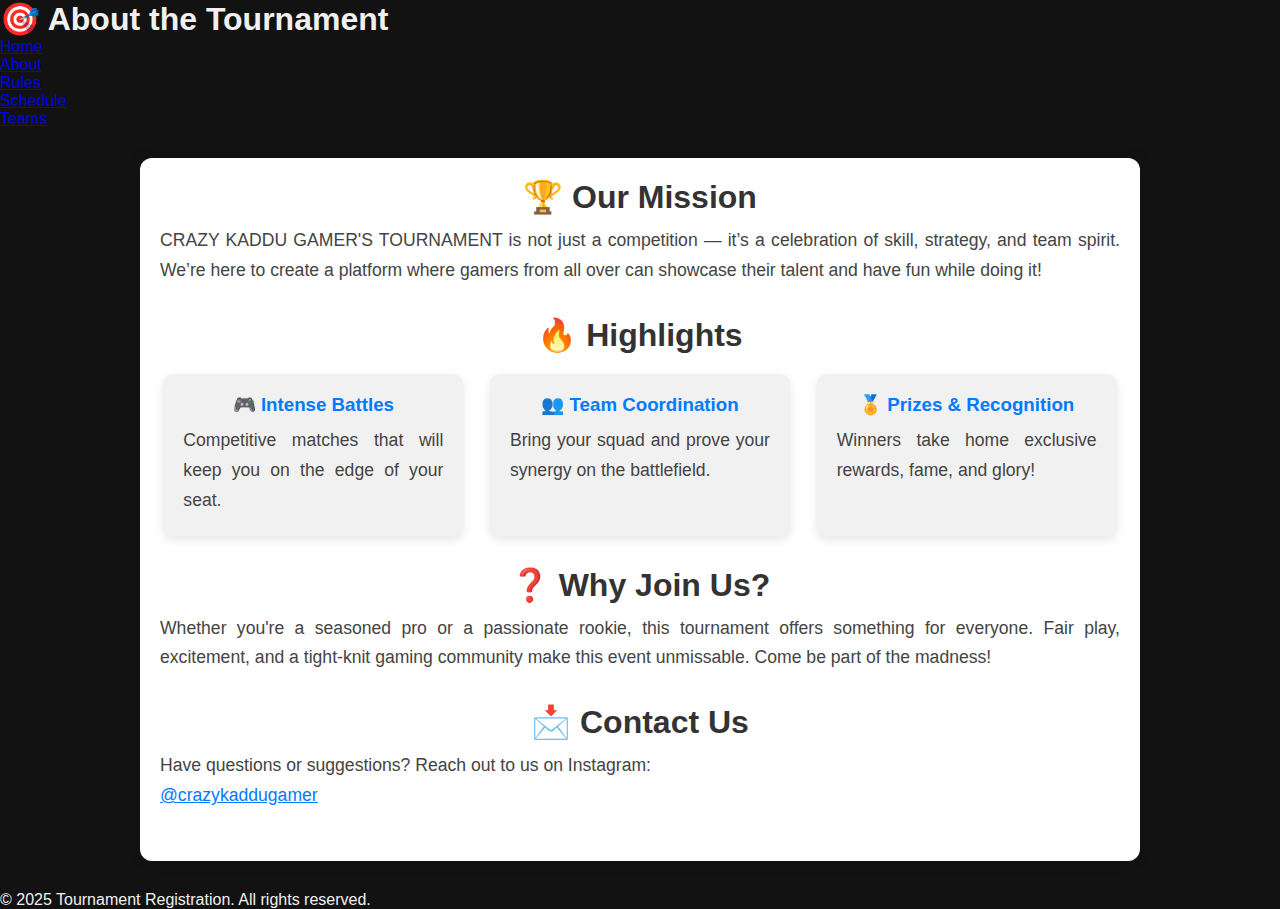
<file: about.html>
<!DOCTYPE html>
<html lang="en">
<head>
  <meta charset="UTF-8" />
  <meta name="viewport" content="width=device-width, initial-scale=1.0"/>
  <title>About - Tournament Registration</title>
  <link rel="stylesheet" href="styles.css">
  <style>
    .about-container {
      max-width: 1000px;
      margin: 30px auto;
      padding: 20px;
      background-color: #fff;
      border-radius: 12px;
      box-shadow: 0 0 15px rgba(0, 0, 0, 0.1);
      animation: fadeIn 1s ease;
    }

    .about-section {
      margin-bottom: 30px;
    }

    .about-section h2 {
      font-size: 2rem;
      color: #333;
      margin-bottom: 10px;
      text-align: center;
    }

    .about-section p {
      font-size: 1.1rem;
      color: #444;
      line-height: 1.7;
      text-align: justify;
    }

    .highlights {
      display: flex;
      flex-wrap: wrap;
      justify-content: space-around;
      gap: 20px;
      margin-top: 20px;
    }

    .highlight-box {
      background-color: #f1f1f1;
      padding: 20px;
      border-radius: 10px;
      width: 300px;
      text-align: center;
      box-shadow: 0 4px 10px rgba(0, 0, 0, 0.1);
      transition: transform 0.3s;
    }

    .highlight-box:hover {
      transform: scale(1.05);
    }

    .highlight-box h3 {
      margin-bottom: 10px;
      color: #007bff;
    }

    @media (max-width: 768px) {
      .highlight-box {
        width: 100%;
      }
    }
  </style>
</head>
<body>
  <header>
    <h1>🎯 About the Tournament</h1>
    <nav>
      <ul>
        <li><a href="index.html">Home</a></li>
        <li><a href="about.html">About</a></li>
        <li><a href="rules.html">Rules</a></li>
        <li><a href="schedule.html">Schedule</a></li>
        <li><a href="teams.html">Teams</a></li>
      </ul>
    </nav>
  </header>

  <main>
    <div class="about-container">
      <section class="about-section">
        <h2>🏆 Our Mission</h2>
        <p>
          CRAZY KADDU GAMER'S TOURNAMENT is not just a competition — it’s a celebration of skill, strategy, and team spirit. 
          We’re here to create a platform where gamers from all over can showcase their talent and have fun while doing it!
        </p>
      </section>

      <section class="about-section">
        <h2>🔥 Highlights</h2>
        <div class="highlights">
          <div class="highlight-box">
            <h3>🎮 Intense Battles</h3>
            <p>Competitive matches that will keep you on the edge of your seat.</p>
          </div>
          <div class="highlight-box">
            <h3>👥 Team Coordination</h3>
            <p>Bring your squad and prove your synergy on the battlefield.</p>
          </div>
          <div class="highlight-box">
            <h3>🏅 Prizes & Recognition</h3>
            <p>Winners take home exclusive rewards, fame, and glory!</p>
          </div>
        </div>
      </section>

      <section class="about-section">
        <h2>❓ Why Join Us?</h2>
        <p>
          Whether you're a seasoned pro or a passionate rookie, this tournament offers something for everyone. Fair play, excitement, 
          and a tight-knit gaming community make this event unmissable. Come be part of the madness!
        </p>
      </section>

      <section class="about-section">
        <h2>📩 Contact Us</h2>
        <p>
          Have questions or suggestions? Reach out to us on Instagram:<br>
          <a href="https://www.instagram.com/crazykaddugamer?igsh=dzJqZG96bWRkc3R2" 
             target="_blank" 
             style="color:#007bff; text-decoration: underline;">
             @crazykaddugamer
          </a>
        </p>
      </section>
    </div>
  </main>

  <footer>
    <p>&copy; 2025 Tournament Registration. All rights reserved.</p>
  </footer>
</body>
</html>
</file>
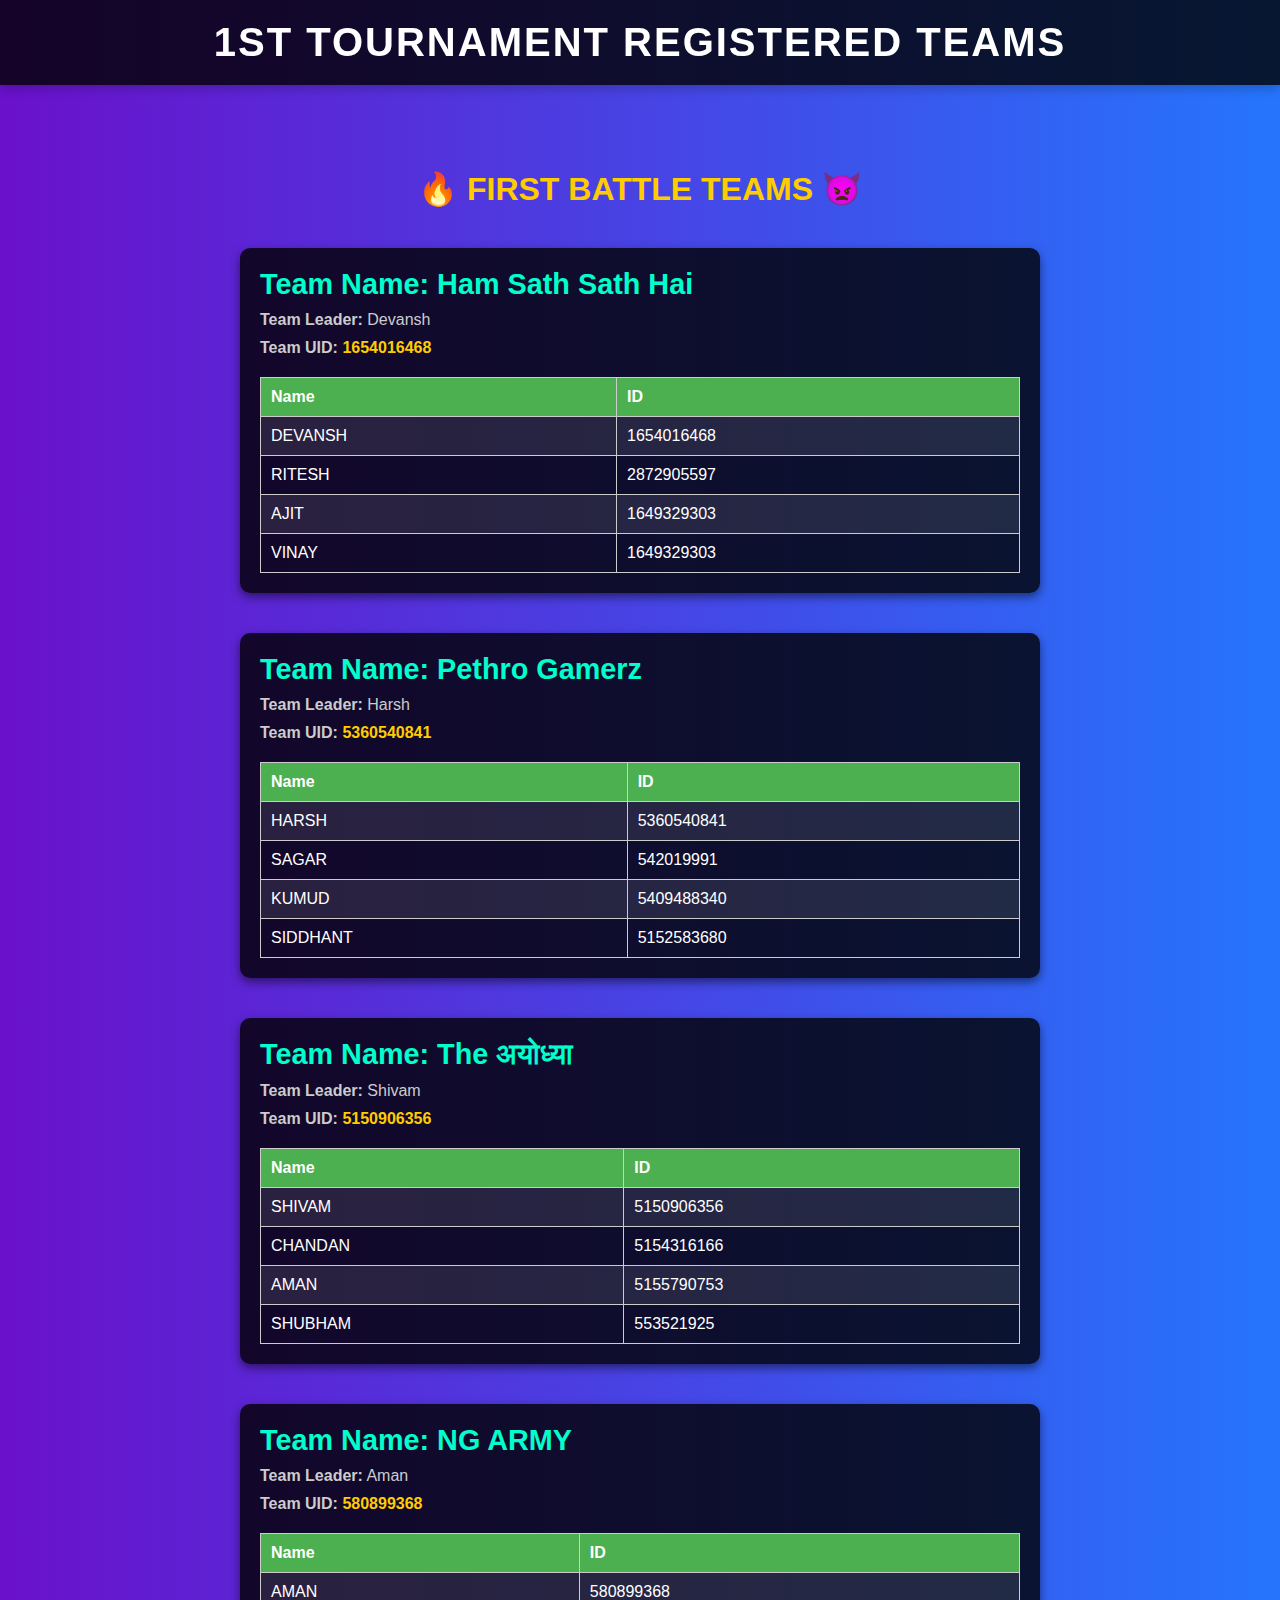
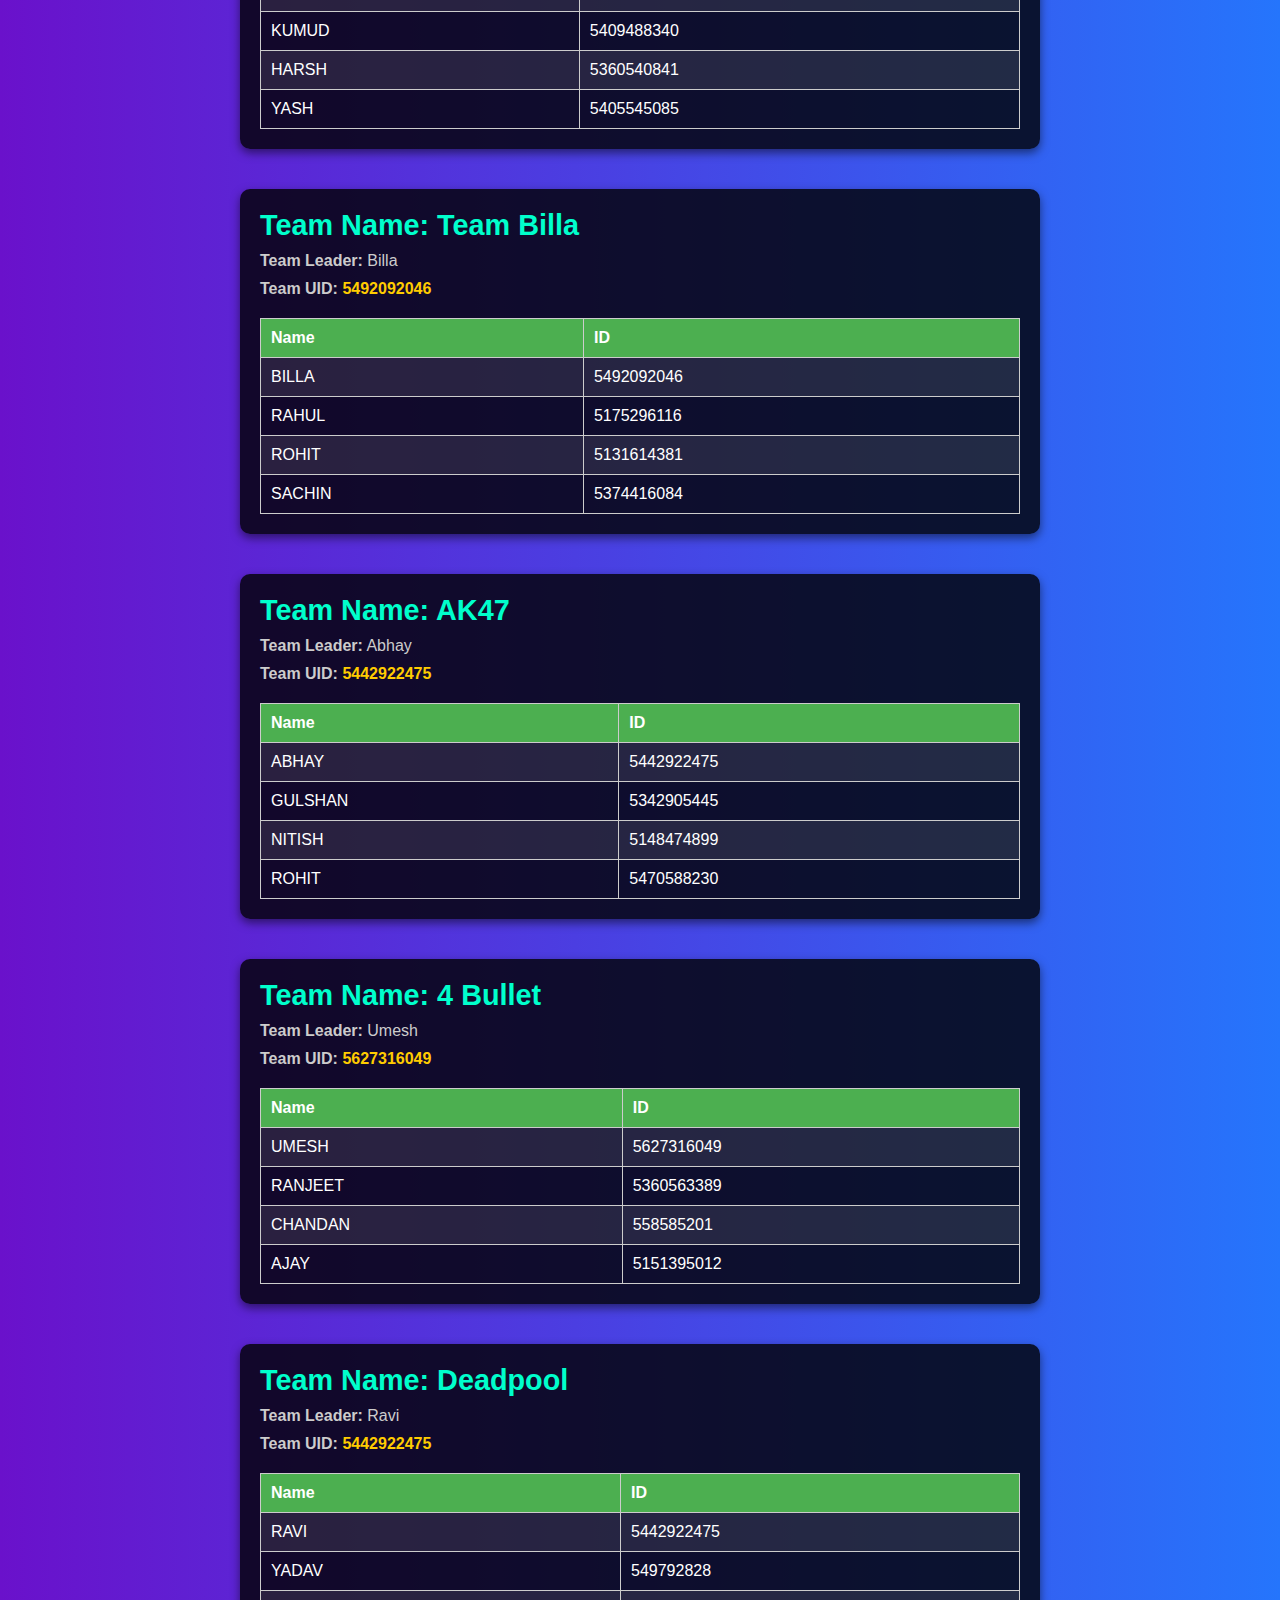
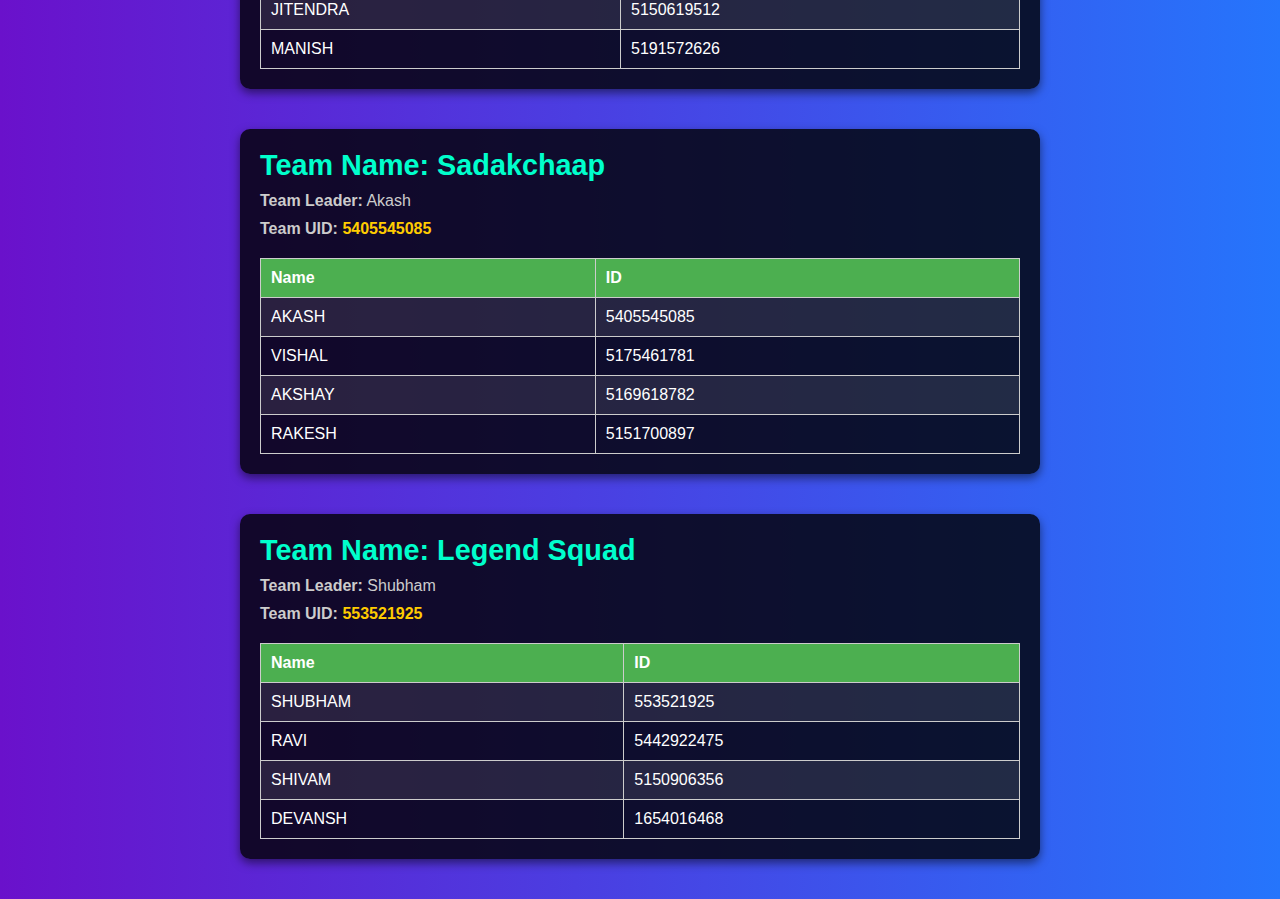
<file: firstour.html>
<!DOCTYPE html>
<html lang="en">
<head>
  <meta charset="UTF-8" />
  <meta name="viewport" content="width=device-width, initial-scale=1.0"/>
  <title>1st Tournament Registered Teams</title>
  <style>
    * {
      margin: 0;
      padding: 0;
      box-sizing: border-box;
    }

    body {
      font-family: 'Arial', sans-serif;
      background: linear-gradient(to right, #6a11cb, #2575fc);
      color: #fff;
      min-height: 100vh;
      padding-top: 130px;
    }

    header {
      background-color: rgba(0, 0, 0, 0.8);
      color: white;
      padding: 20px 0;
      width: 100%;
      position: fixed;
      top: 0;
      text-align: center;
      z-index: 100;
      box-shadow: 0 4px 10px rgba(0, 0, 0, 0.2);
    }

    h1 {
      font-size: 2.5rem;
      font-weight: bold;
      text-transform: uppercase;
      letter-spacing: 2px;
    }

    h2 {
      margin: 40px 0 20px;
      font-size: 2rem;
      color: #ffcc00;
      text-align: center;
    }

    .team-section {
      background-color: rgba(0, 0, 0, 0.8);
      width: 90%;
      max-width: 800px;
      margin: 40px auto;
      padding: 20px;
      border-radius: 10px;
      box-shadow: 0 4px 10px rgba(0, 0, 0, 0.5);
    }

    .team-section h3 {
      font-size: 1.8rem;
      color: #00ffcc;
      margin-bottom: 10px;
    }

    .team-section p {
      font-size: 1rem;
      color: #ccc;
      margin-bottom: 10px;
    }

    table {
      width: 100%;
      border-collapse: collapse;
      margin-top: 20px;
    }

    th, td {
      border: 1px solid #ccc;
      padding: 10px;
      text-align: left;
      color: #fff;
    }

    th {
      background-color: #4CAF50;
      color: white;
    }

    tr:nth-child(even) {
      background-color: rgba(255, 255, 255, 0.1);
    }

    .team-uid {
      color: #ffcc00;
      font-weight: bold;
    }
  </style>
</head>
<body>
  <header>
    <h1>1st Tournament Registered Teams</h1>
  </header>

  <h2>🔥 FIRST BATTLE TEAMS 👿</h2>

  <!-- Team 1 -->
  <div class="team-section">
    <h3>Team Name: Ham Sath Sath Hai</h3>
    <p><b>Team Leader:</b> Devansh</p>
    <p><b>Team UID:</b> <span class="team-uid">1654016468</span></p>
    <table>
      <tr><th>Name</th><th>ID</th></tr>
      <tr><td>DEVANSH</td><td>1654016468</td></tr>
      <tr><td>RITESH</td><td>2872905597</td></tr>
      <tr><td>AJIT</td><td>1649329303</td></tr>
      <tr><td>VINAY</td><td>1649329303</td></tr>
    </table>
  </div>

  <!-- Team 2 -->
  <div class="team-section">
    <h3>Team Name: Pethro Gamerz</h3>
    <p><b>Team Leader:</b> Harsh</p>
    <p><b>Team UID:</b> <span class="team-uid">5360540841</span></p>
    <table>
      <tr><th>Name</th><th>ID</th></tr>
      <tr><td>HARSH</td><td>5360540841</td></tr>
      <tr><td>SAGAR</td><td>542019991</td></tr>
      <tr><td>KUMUD</td><td>5409488340</td></tr>
      <tr><td>SIDDHANT</td><td>5152583680</td></tr>
    </table>
  </div>

  <!-- Team 3 -->
  <div class="team-section">
    <h3>Team Name: The अयोध्या</h3>
    <p><b>Team Leader:</b> Shivam</p>
    <p><b>Team UID:</b> <span class="team-uid">5150906356</span></p>
    <table>
      <tr><th>Name</th><th>ID</th></tr>
      <tr><td>SHIVAM</td><td>5150906356</td></tr>
      <tr><td>CHANDAN</td><td>5154316166</td></tr>
      <tr><td>AMAN</td><td>5155790753</td></tr>
      <tr><td>SHUBHAM</td><td>553521925</td></tr>
    </table>
  </div>

  <!-- Team 4 -->
  <div class="team-section">
    <h3>Team Name: NG ARMY</h3>
    <p><b>Team Leader:</b> Aman</p>
    <p><b>Team UID:</b> <span class="team-uid">580899368</span></p>
    <table>
      <tr><th>Name</th><th>ID</th></tr>
      <tr><td>AMAN</td><td>580899368</td></tr>
      <tr><td>KUMUD</td><td>5409488340</td></tr>
      <tr><td>HARSH</td><td>5360540841</td></tr>
      <tr><td>YASH</td><td>5405545085</td></tr>
    </table>
  </div>

  <!-- Team 5 -->
  <div class="team-section">
    <h3>Team Name: Team Billa</h3>
    <p><b>Team Leader:</b> Billa</p>
    <p><b>Team UID:</b> <span class="team-uid">5492092046</span></p>
    <table>
      <tr><th>Name</th><th>ID</th></tr>
      <tr><td>BILLA</td><td>5492092046</td></tr>
      <tr><td>RAHUL</td><td>5175296116</td></tr>
      <tr><td>ROHIT</td><td>5131614381</td></tr>
      <tr><td>SACHIN</td><td>5374416084</td></tr>
    </table>
  </div>

  <!-- Team 6 -->
  <div class="team-section">
    <h3>Team Name: AK47</h3>
    <p><b>Team Leader:</b> Abhay</p>
    <p><b>Team UID:</b> <span class="team-uid">5442922475</span></p>
    <table>
      <tr><th>Name</th><th>ID</th></tr>
      <tr><td>ABHAY</td><td>5442922475</td></tr>
      <tr><td>GULSHAN</td><td>5342905445</td></tr>
      <tr><td>NITISH</td><td>5148474899</td></tr>
      <tr><td>ROHIT</td><td>5470588230</td></tr>
    </table>
  </div>

  <!-- Team 7 -->
  <div class="team-section">
    <h3>Team Name: 4 Bullet</h3>
    <p><b>Team Leader:</b> Umesh</p>
    <p><b>Team UID:</b> <span class="team-uid">5627316049</span></p>
    <table>
      <tr><th>Name</th><th>ID</th></tr>
      <tr><td>UMESH</td><td>5627316049</td></tr>
      <tr><td>RANJEET</td><td>5360563389</td></tr>
      <tr><td>CHANDAN</td><td>558585201</td></tr>
      <tr><td>AJAY</td><td>5151395012</td></tr>
    </table>
  </div>

  <!-- Team 8 -->
  <div class="team-section">
    <h3>Team Name: Deadpool</h3>
    <p><b>Team Leader:</b> Ravi</p>
    <p><b>Team UID:</b> <span class="team-uid">5442922475</span></p>
    <table>
      <tr><th>Name</th><th>ID</th></tr>
      <tr><td>RAVI</td><td>5442922475</td></tr>
      <tr><td>YADAV</td><td>549792828</td></tr>
      <tr><td>JITENDRA</td><td>5150619512</td></tr>
      <tr><td>MANISH</td><td>5191572626</td></tr>
    </table>
  </div>

  <!-- Team 9 -->
  <div class="team-section">
    <h3>Team Name: Sadakchaap</h3>
    <p><b>Team Leader:</b> Akash</p>
    <p><b>Team UID:</b> <span class="team-uid">5405545085</span></p>
    <table>
      <tr><th>Name</th><th>ID</th></tr>
      <tr><td>AKASH</td><td>5405545085</td></tr>
      <tr><td>VISHAL</td><td>5175461781</td></tr>
      <tr><td>AKSHAY</td><td>5169618782</td></tr>
      <tr><td>RAKESH</td><td>5151700897</td></tr>
    </table>
  </div>

  <!-- Team 10 -->
  <div class="team-section">
    <h3>Team Name: Legend Squad</h3>
    <p><b>Team Leader:</b> Shubham</p>
    <p><b>Team UID:</b> <span class="team-uid">553521925</span></p>
    <table>
      <tr><th>Name</th><th>ID</th></tr>
      <tr><td>SHUBHAM</td><td>553521925</td></tr>
      <tr><td>RAVI</td><td>5442922475</td></tr>
      <tr><td>SHIVAM</td><td>5150906356</td></tr>
      <tr><td>DEVANSH</td><td>1654016468</td></tr>
    </table>
  </div>

</body>
</html>
</file>
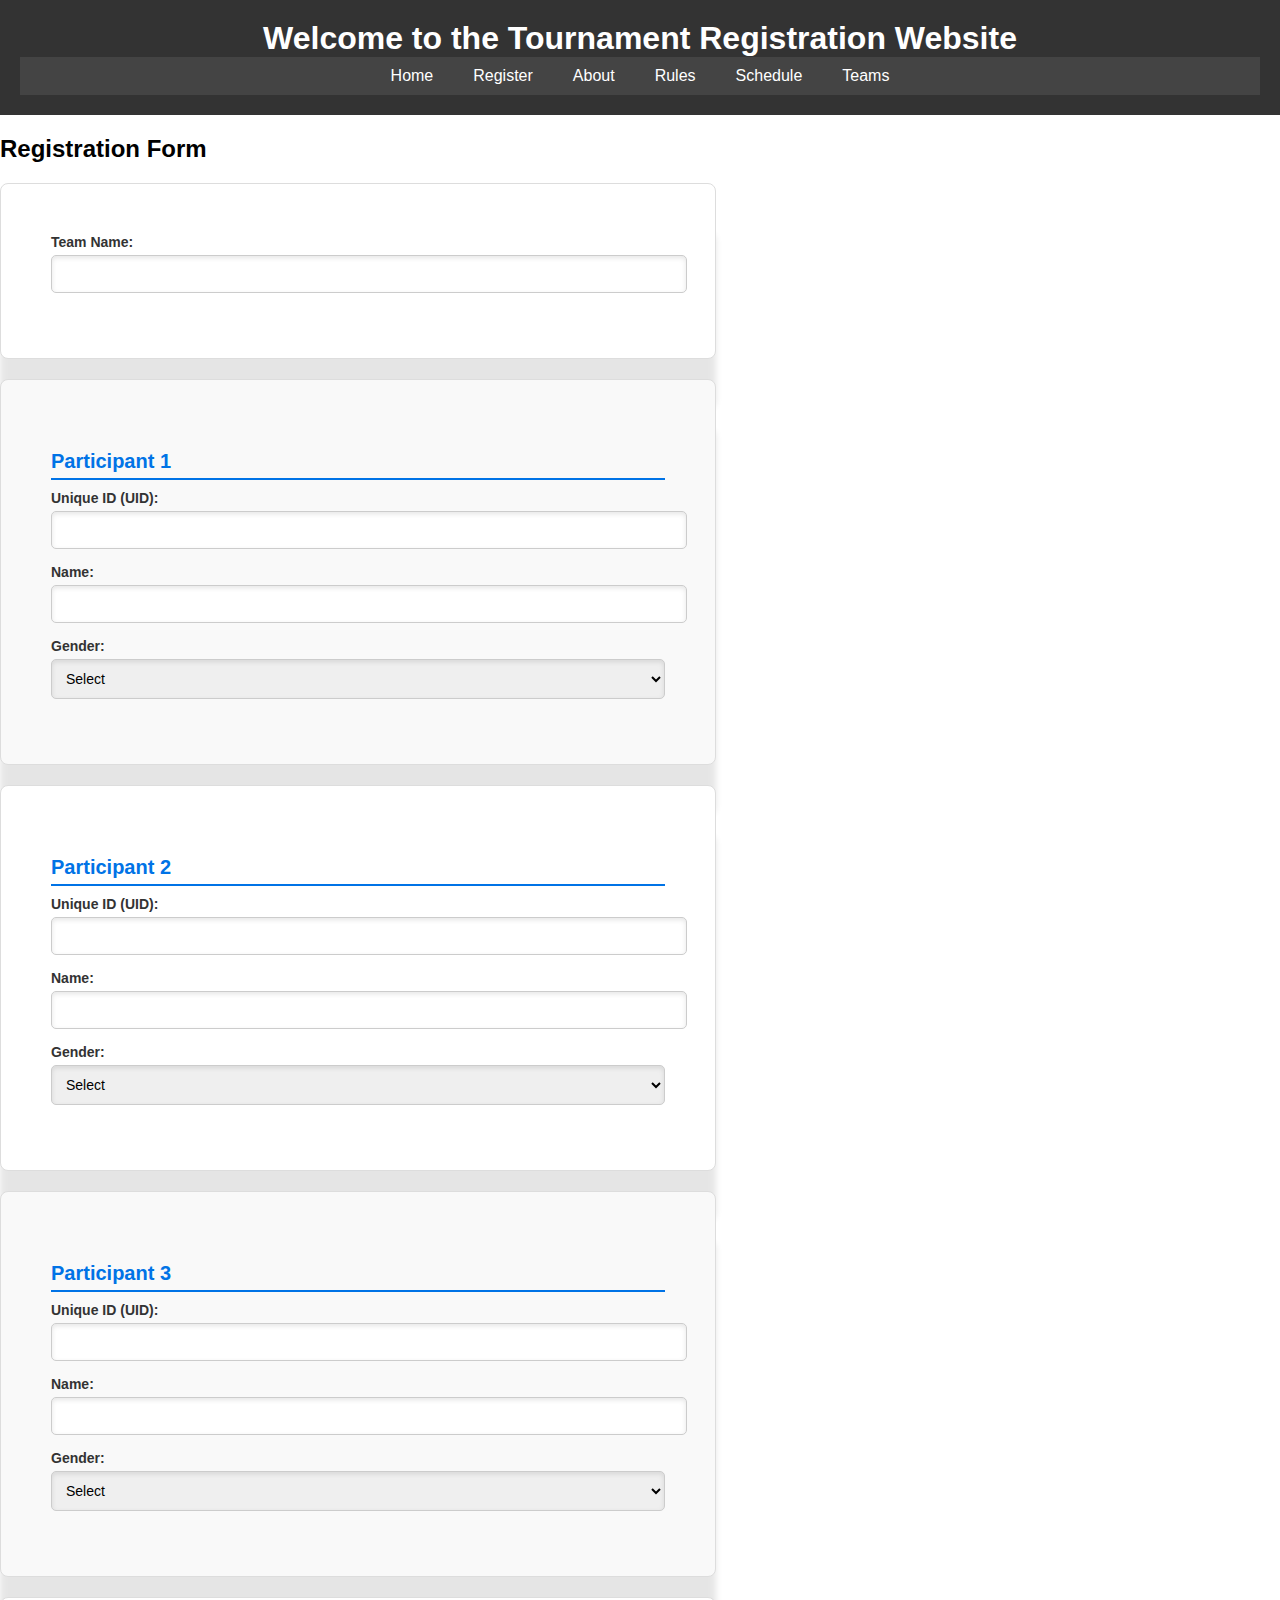
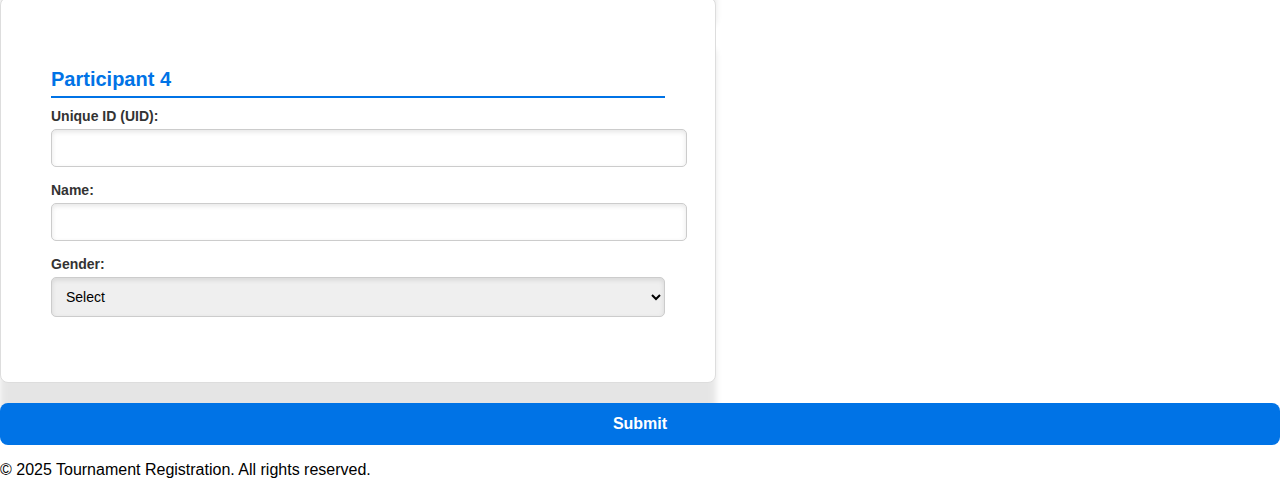
<file: register.html>
<!DOCTYPE html>
<html lang="en">
<head>
    <meta charset="UTF-8">
    <meta name="viewport" content="width=device-width, initial-scale=1.0">
    <title>Register - Tournament Registration</title>
    <link rel="stylesheet" href="register.css">
</head>
<body class="body">
    <header class="header">
        <h1 class="header-title">Welcome to the Tournament Registration Website</h1>
        <nav class="nav">
            <ul class="nav-list">
                <li class="nav-item"><a href="index.html" class="nav-link">Home</a></li>
                <li class="nav-item"><a href="register.html" class="nav-link">Register</a></li>
                <li class="nav-item"><a href="about.html" class="nav-link">About</a></li>
                <li class="nav-item"><a href="rules.html" class="nav-link">Rules</a></li>
                <li class="nav-item"><a href="schedule.html" class="nav-link">Schedule</a></li>
                <li class="nav-item"><a href="teams.html" class="nav-link">Teams</a></li>
            </ul>
        </nav>
    </header>

    <main>
      <section>
    <h2>Registration Form</h2>
    <form action="/submit_registration" method="post">
        <div class="participant">
        <label for="team" >Team Name:</label>
        <input type="text" id="team" name="team" required>
         </div>

        <div class="participant">
            <h3>Participant 1</h3>
            <label for="uid1">Unique ID (UID):</label>
            <input type="text" id="uid1" name="uid1" required>
            <label for="name1">Name:</label>
            <input type="text" id="name1" name="name1" required>
            <label for="gender1">Gender:</label>
            <select id="gender1" name="gender1" required>
                <option value="">Select</option>
                <option value="male">Male</option>
                <option value="female">Female</option>
                <option value="other">Other</option>
            </select>
        </div>

        <div class="participant">
            <h3>Participant 2</h3>
            <label for="uid2">Unique ID (UID):</label>
            <input type="text" id="uid2" name="uid2" required>
            <label for="name2">Name:</label>
            <input type="text" id="name2" name="name2" required>
            <label for="gender2">Gender:</label>
            <select id="gender2" name="gender2" required>
                <option value="">Select</option>
                <option value="male">Male</option>
                <option value="female">Female</option>
                <option value="other">Other</option>
            </select>
        </div>

        <div class="participant">
            <h3>Participant 3</h3>
            <label for="uid3">Unique ID (UID):</label>
            <input type="text" id="uid3" name="uid3" required>
            <label for="name3">Name:</label>
            <input type="text" id="name3" name="name3" required>
            <label for="gender3">Gender:</label>
            <select id="gender3" name="gender3" required>
                <option value="">Select</option>
                <option value="male">Male</option>
                <option value="female">Female</option>
                <option value="other">Other</option>
            </select>
        </div>

        <div class="participant">
            <h3>Participant 4</h3>
            <label for="uid4">Unique ID (UID):</label>
            <input type="text" id="uid4" name="uid4" required>
            <label for="name4">Name:</label>
            <input type="text" id="name4" name="name4" required>
            <label for="gender4">Gender:</label>
            <select id="gender4" name="gender4" required>
                <option value="">Select</option>
                <option value="male">Male</option>
                <option value="female">Female</option>
                <option value="other">Other</option>
            </select>
        </div>

        <button type="submit">Submit</button>
    </form>
</section>
    </main>
    <footer>
        <p>&copy; 2025 Tournament Registration. All rights reserved.</p>
    </footer>
</body>
</html>
</file>
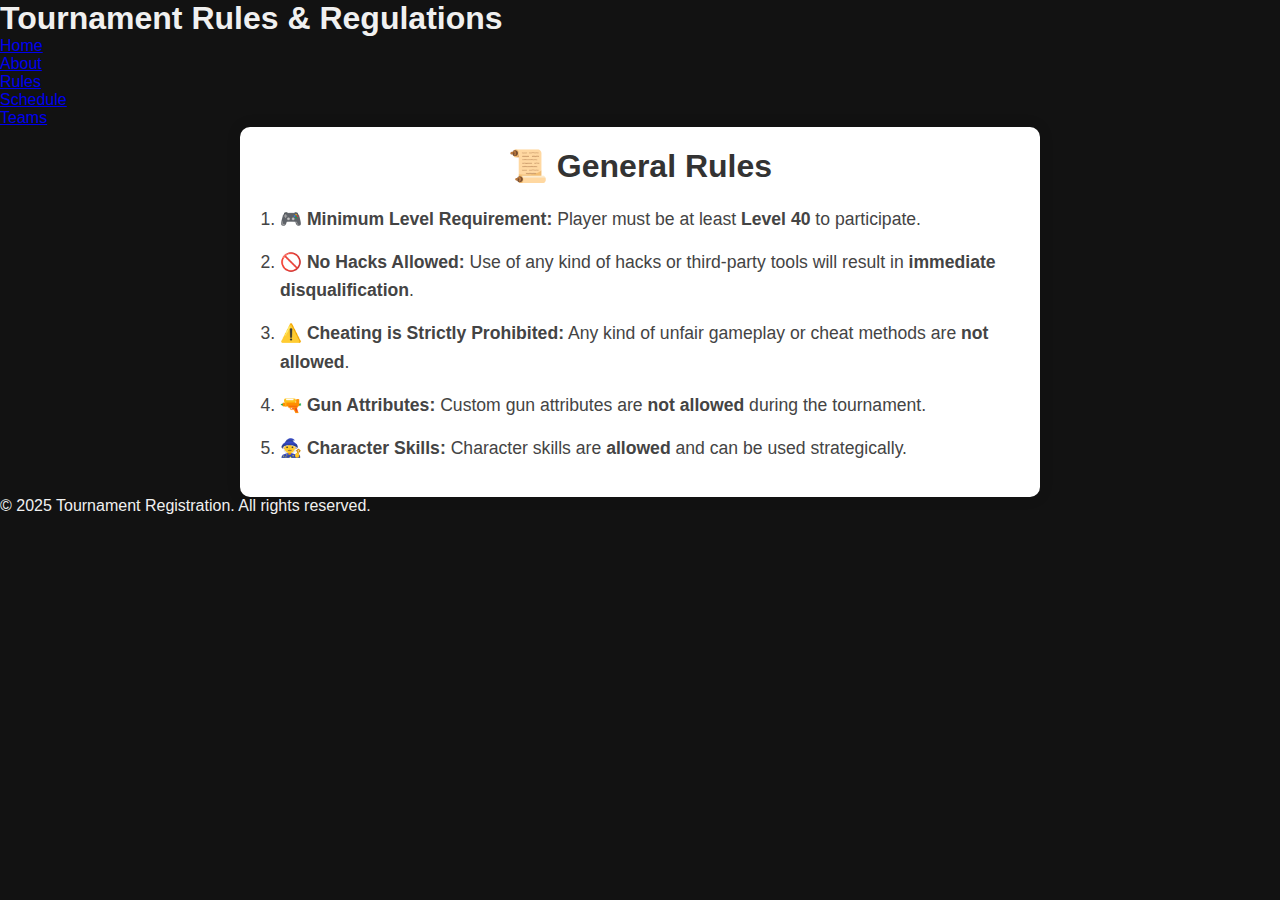
<file: rules.html>
<!DOCTYPE html>
<html lang="en">
<head>
  <meta charset="UTF-8" />
  <meta name="viewport" content="width=device-width, initial-scale=1.0"/>
  <title>Rules - Tournament Registration</title>
  <link rel="stylesheet" href="styles.css">
  <style>
    .rules-section {
      padding: 20px;
      text-align: left;
      max-width: 800px;
      margin: 0 auto;
      background-color: #fff;
      border-radius: 10px;
      box-shadow: 0 0 15px rgba(0,0,0,0.1);
      animation: fadeIn 1s ease;
    }

    .rules-section h2 {
      text-align: center;
      font-size: 2rem;
      color: #333;
      margin-bottom: 20px;
    }

    .rules-section ol {
      padding-left: 20px;
      font-size: 1.1rem;
      color: #444;
    }

    .rules-section li {
      margin-bottom: 15px;
      line-height: 1.6;
      transition: transform 0.3s;
    }

    .rules-section li:hover {
      transform: translateX(5px);
      color: #007bff;
    }
  </style>
</head>
<body>
  <header>
    <h1>Tournament Rules & Regulations</h1>
    <nav>
      <ul>
        <li><a href="index.html">Home</a></li>
        <li><a href="about.html">About</a></li>
        <li><a href="rules.html">Rules</a></li>
        <li><a href="schedule.html">Schedule</a></li>
        <li><a href="teams.html">Teams</a></li>
      </ul>
    </nav>
  </header>

  <main>
    <section class="rules-section">
      <h2>📜 General Rules</h2>
      <ol>
        <li>🎮 <strong>Minimum Level Requirement:</strong> Player must be at least <strong>Level 40</strong> to participate.</li>
        <li>🚫 <strong>No Hacks Allowed:</strong> Use of any kind of hacks or third-party tools will result in <strong>immediate disqualification</strong>.</li>
        <li>⚠️ <strong>Cheating is Strictly Prohibited:</strong> Any kind of unfair gameplay or cheat methods are <strong>not allowed</strong>.</li>
        <li>🔫 <strong>Gun Attributes:</strong> Custom gun attributes are <strong>not allowed</strong> during the tournament.</li>
        <li>🧙 <strong>Character Skills:</strong> Character skills are <strong>allowed</strong> and can be used strategically.</li>
      </ol>
    </section>
  </main>

  <footer>
    <p>&copy; 2025 Tournament Registration. All rights reserved.</p>
  </footer>
</body>
</html>
</file>
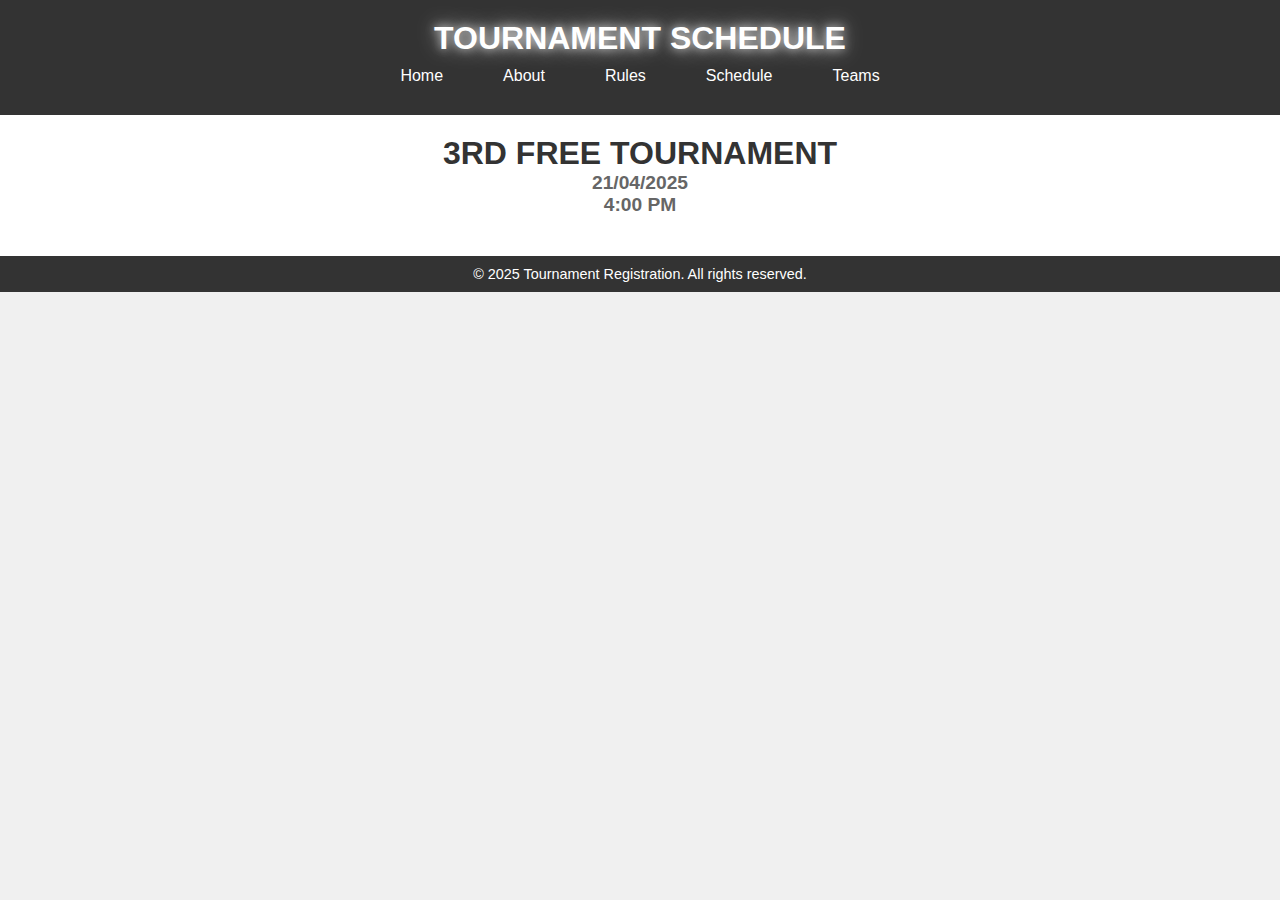
<file: schedule.html>
<!DOCTYPE html>
<html lang="en">
<head>
    <meta charset="UTF-8">
    <meta name="viewport" content="width=device-width, initial-scale=1.0">
    <title>Schedule - Tournament Registration</title>
    <link rel="stylesheet" href="styles.css">
    <style>
        /* General reset */
        * {
            margin: 0;
            padding: 0;
            box-sizing: border-box;
        }

        body {
            font-family: Arial, sans-serif;
            background-color: #f0f0f0;
            color: #333;
            overflow-x: hidden;
        }

        header {
            background-color: #333;
            color: #fff;
            padding: 20px;
            text-align: center;
            animation: slideDown 1s ease-out;
        }

        header h1 {
            margin: 0;
            font-size: 2rem;
            text-shadow: 0 0 10px rgba(255, 255, 255, 0.7), 0 0 20px rgba(255, 255, 255, 0.7);
        }

        nav ul {
            list-style-type: none;
            padding: 0;
            margin: 0;
            display: flex;
            justify-content: center;
            gap: 20px;
        }

        nav ul li {
            margin: 0;
        }

        nav ul li a {
            text-decoration: none;
            color: white;
            padding: 10px 20px;
            display: block;
            transition: background-color 0.3s, color 0.3s, transform 0.2s;
        }

        nav ul li a:hover {
            background-color: #ff6347;
            color: #fff;
            transform: scale(1.05);
        }

        main {
            padding: 20px;
            text-align: center;
            background-color: #fff;
            animation: fadeIn 1s ease;
        }

        main h2 {
            font-size: 2rem;
            color: #333;
            text-shadow: 0 0 10px rgba(255, 255, 255, 0.7), 0 0 20px rgba(255, 255, 255, 0.7);
        }

        main p {
            font-size: 1.2rem;
            color: #666;
        }

        .countdown {
            font-size: 2rem;
            font-weight: bold;
            color: orange;
            margin-top: 20px;
            animation: fadeIn 1.5s ease;
        }

        footer {
            text-align: center;
            padding: 10px;
            background-color: #333;
            color: #fff;
            animation: fadeIn 1s ease;
        }

        footer p {
            font-size: 0.9rem;
        }

        /* Animations */
        @keyframes fadeIn {
            0% {
                opacity: 0;
            }
            100% {
                opacity: 1;
            }
        }

        @keyframes slideDown {
            from {
                transform: translateY(-50px);
                opacity: 0;
            }
            to {
                transform: translateY(0);
                opacity: 1;
            }
        }
    </style>
</head>
<body>
    <header>
        <h1>TOURNAMENT SCHEDULE</h1>
        <nav>
            <ul>
                <li><a href="index.html">Home</a></li>
                <li><a href="about.html">About</a></li>
                <li><a href="rules.html">Rules</a></li>
                <li><a href="schedule.html">Schedule</a></li>
                <li><a href="teams.html">Teams</a></li>
            </ul>
        </nav>
    </header>

    <main>
        <section>
            <h2>3RD FREE TOURNAMENT</h2>
            <p><b>21/04/2025</b></p>
            <p><b>4:00 PM</b></p>
            <div class="countdown" id="countdown"></div>
        </section>
    </main>

    <footer>
        <p>&copy; 2025 Tournament Registration. All rights reserved.</p>
    </footer>

    <script>
        // Countdown Timer Script
        function updateCountdown() {
            const eventDate = new Date('April 21, 2025 16:00:00').getTime();
            const now = new Date().getTime();
            const distance = eventDate - now;

            const days = Math.floor(distance / (1000 * 60 * 60 * 24));
            const hours = Math.floor((distance % (1000 * 60 * 60 * 24)) / (1000 * 60 * 60));
            const minutes = Math.floor((distance % (1000 * 60 * 60)) / (1000 * 60));
            const seconds = Math.floor((distance % (1000 * 60)) / 1000);

            document.getElementById("countdown").innerHTML =
                days + "d " + hours + "h " + minutes + "m " + seconds + "s ";

            if (distance < 0) {
                document.getElementById("countdown").innerHTML = "Event Started!";
            }
        }

        setInterval(updateCountdown, 1000);  // Update countdown every second
    </script>
</body>
</html>
</file>
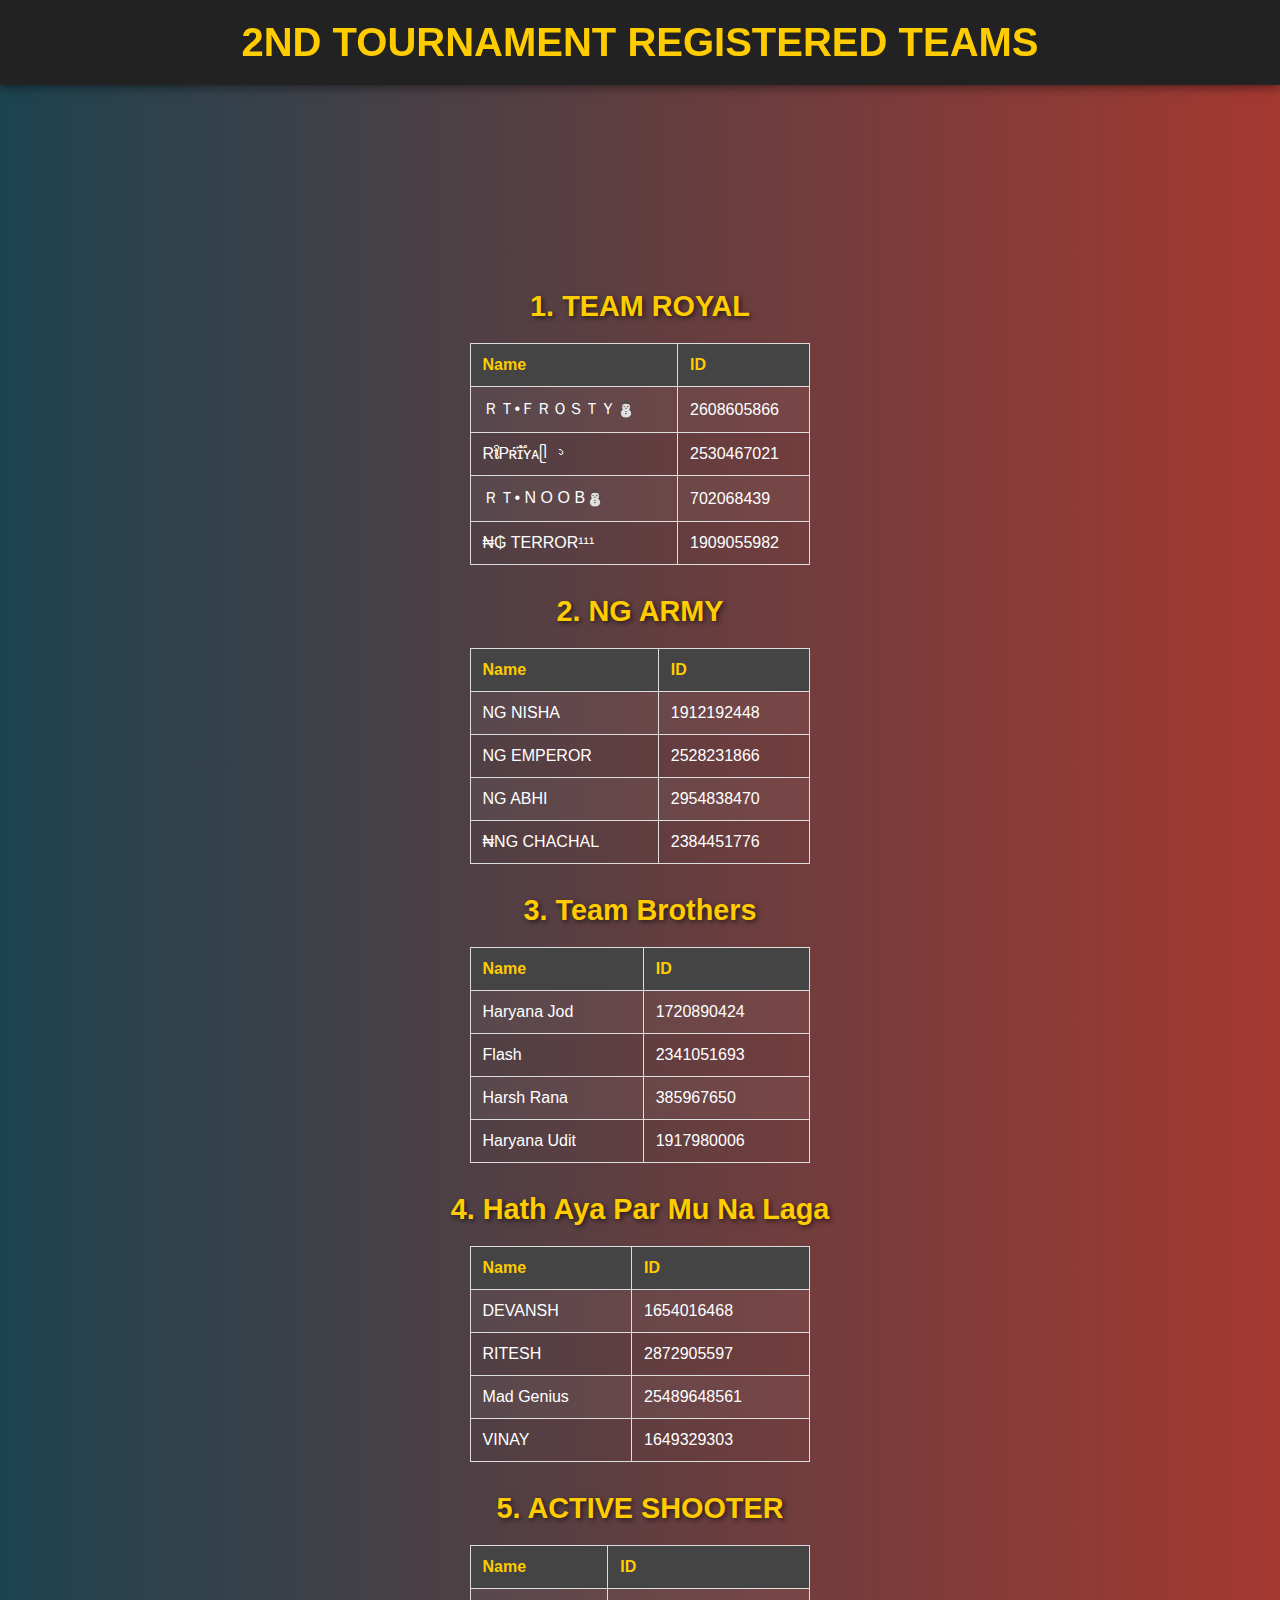
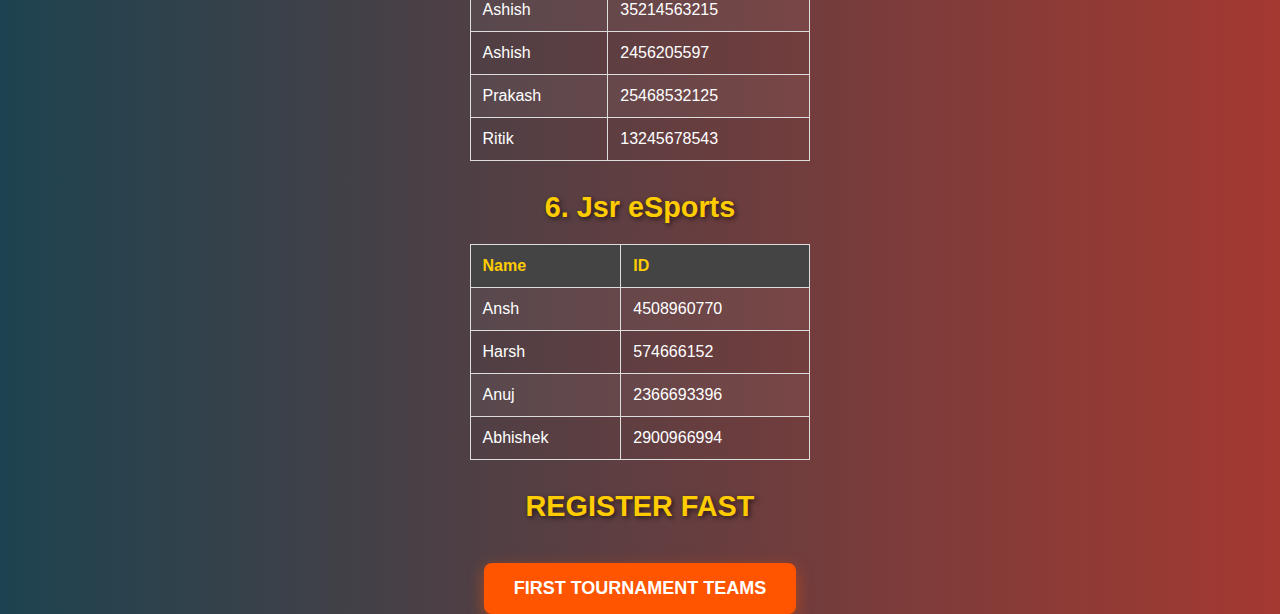
<file: sectour.html>
<!DOCTYPE html>
<html lang="en">
<head>
    <meta charset="UTF-8">
    <meta name="viewport" content="width=device-width, initial-scale=1.0">
    <title>Teams - Tournament Registration</title>
    <style>
        * {
            margin: 0;
            padding: 0;
            box-sizing: border-box;
        }

        body {
            font-family: Arial, sans-serif;
            background: linear-gradient(to right, #1d4350, #a43931);
            color: #fff;
            text-align: center;
            min-height: 100vh;
            display: flex;
            flex-direction: column;
            align-items: center;
            justify-content: flex-start;
            padding-top: 100px;
            animation: fadeInBody 2s ease-out;
        }

        header {
            background-color: #222;
            color: #ffcc00;
            padding: 20px;
            width: 100%;
            position: fixed;
            top: 0;
            text-align: center;
            animation: slideInHeader 1s ease-out;
            z-index: 100;
            box-shadow: 0 2px 10px rgba(0,0,0,0.5);
        }

        h1 {
            font-size: 2.5rem;
        }

        h3 {
            color: #ffcc00;
            margin: 30px 0 10px;
            font-size: 1.8rem;
            text-shadow: 2px 2px 5px rgba(0, 0, 0, 0.6);
        }

        .animated-button {
            display: inline-block;
            margin-top: 30px;
            padding: 15px 30px;
            font-size: 18px;
            font-weight: bold;
            color: #fff;
            background-color: #ff5500;
            border: none;
            border-radius: 8px;
            cursor: pointer;
            transition: all 0.3s ease-in-out;
            box-shadow: 0 5px 15px rgba(255, 85, 0, 0.5);
        }

        .animated-button:hover {
            background-color: #cc4400;
            transform: scale(1.05);
        }

        table {
            width: 90%;
            margin: 20px auto;
            border-collapse: collapse;
            animation: fadeInTable 1s ease;
        }

        table, th, td {
            border: 1px solid #ddd;
        }

        th, td {
            padding: 12px;
            text-align: left;
        }

        th {
            background-color: #444;
            color: #ffcc00;
        }

        tr:nth-child(even) {
            background-color: rgba(255, 255, 255, 0.05);
        }

        tr:hover {
            background-color: rgba(255, 255, 255, 0.1);
        }

        @keyframes fadeInBody {
            0% { opacity: 0; }
            100% { opacity: 1; }
        }

        @keyframes slideInHeader {
            0% { transform: translateY(-50px); opacity: 0; }
            100% { transform: translateY(0); opacity: 1; }
        }

        @keyframes fadeInTable {
            0% { opacity: 0; transform: translateY(30px); }
            100% { opacity: 1; transform: translateY(0); }
        }
    </style>
</head>
<body>
    <header>
        <h1>2ND TOURNAMENT REGISTERED TEAMS</h1>
    </header>

    <div style="margin-top: 160px;">
        <h3>1. TEAM ROYAL</h3>
        <table>
            <tr><th>Name</th><th>ID</th></tr>
            <tr><td>ＲＴ•ＦＲＯＳＴＹ⛄</td><td>2608605866</td></tr>
            <tr><td>Rt᭄Ꮲʀɪ֟፝ʏᴀᥫ᭡</td><td>2530467021</td></tr>
            <tr><td>ＲＴ• N O O B⛄</td><td>702068439</td></tr>
            <tr><td>₦₲ TERROR¹¹¹</td><td>1909055982</td></tr>
        </table>

        <h3>2. NG ARMY</h3>
        <table>
            <tr><th>Name</th><th>ID</th></tr>
            <tr><td>NG NISHA</td><td>1912192448</td></tr>
            <tr><td>NG EMPEROR</td><td>2528231866</td></tr>
            <tr><td>NG ABHI</td><td>2954838470</td></tr>
            <tr><td>₦NG CHACHAL</td><td>2384451776</td></tr>
        </table>

        <h3>3. Team Brothers</h3>
        <table>
            <tr><th>Name</th><th>ID</th></tr>
            <tr><td>Haryana Jod</td><td>1720890424</td></tr>
            <tr><td>Flash</td><td>2341051693</td></tr>
            <tr><td>Harsh Rana</td><td>385967650</td></tr>
            <tr><td>Haryana Udit</td><td>1917980006</td></tr>
        </table>

        <h3>4. Hath Aya Par Mu Na Laga</h3>
        <table>
            <tr><th>Name</th><th>ID</th></tr>
            <tr><td>DEVANSH</td><td>1654016468</td></tr>
            <tr><td>RITESH</td><td>2872905597</td></tr>
            <tr><td>Mad Genius</td><td>25489648561</td></tr>
            <tr><td>VINAY</td><td>1649329303</td></tr>
        </table>

        <h3>5. ACTIVE SHOOTER</h3>
        <table>
            <tr><th>Name</th><th>ID</th></tr>
            <tr><td>Ashish</td><td>35214563215</td></tr>
            <tr><td>Ashish</td><td>2456205597</td></tr>
            <tr><td>Prakash</td><td>25468532125</td></tr>
            <tr><td>Ritik</td><td>13245678543</td></tr>
        </table>

        <h3>6. Jsr eSports</h3>
        <table>
            <tr><th>Name</th><th>ID</th></tr>
            <tr><td>Ansh</td><td>4508960770</td></tr>
            <tr><td>Harsh</td><td>574666152</td></tr>
            <tr><td>Anuj</td><td>2366693396</td></tr>
            <tr><td>Abhishek</td><td>2900966994</td></tr>
        </table>

        <h3><b>REGISTER FAST</b></h3>
        <button class="animated-button" onclick="window.location.href='1ST.HTML'">FIRST TOURNAMENT TEAMS</button>
    </div>
</body>
</html>
</file>
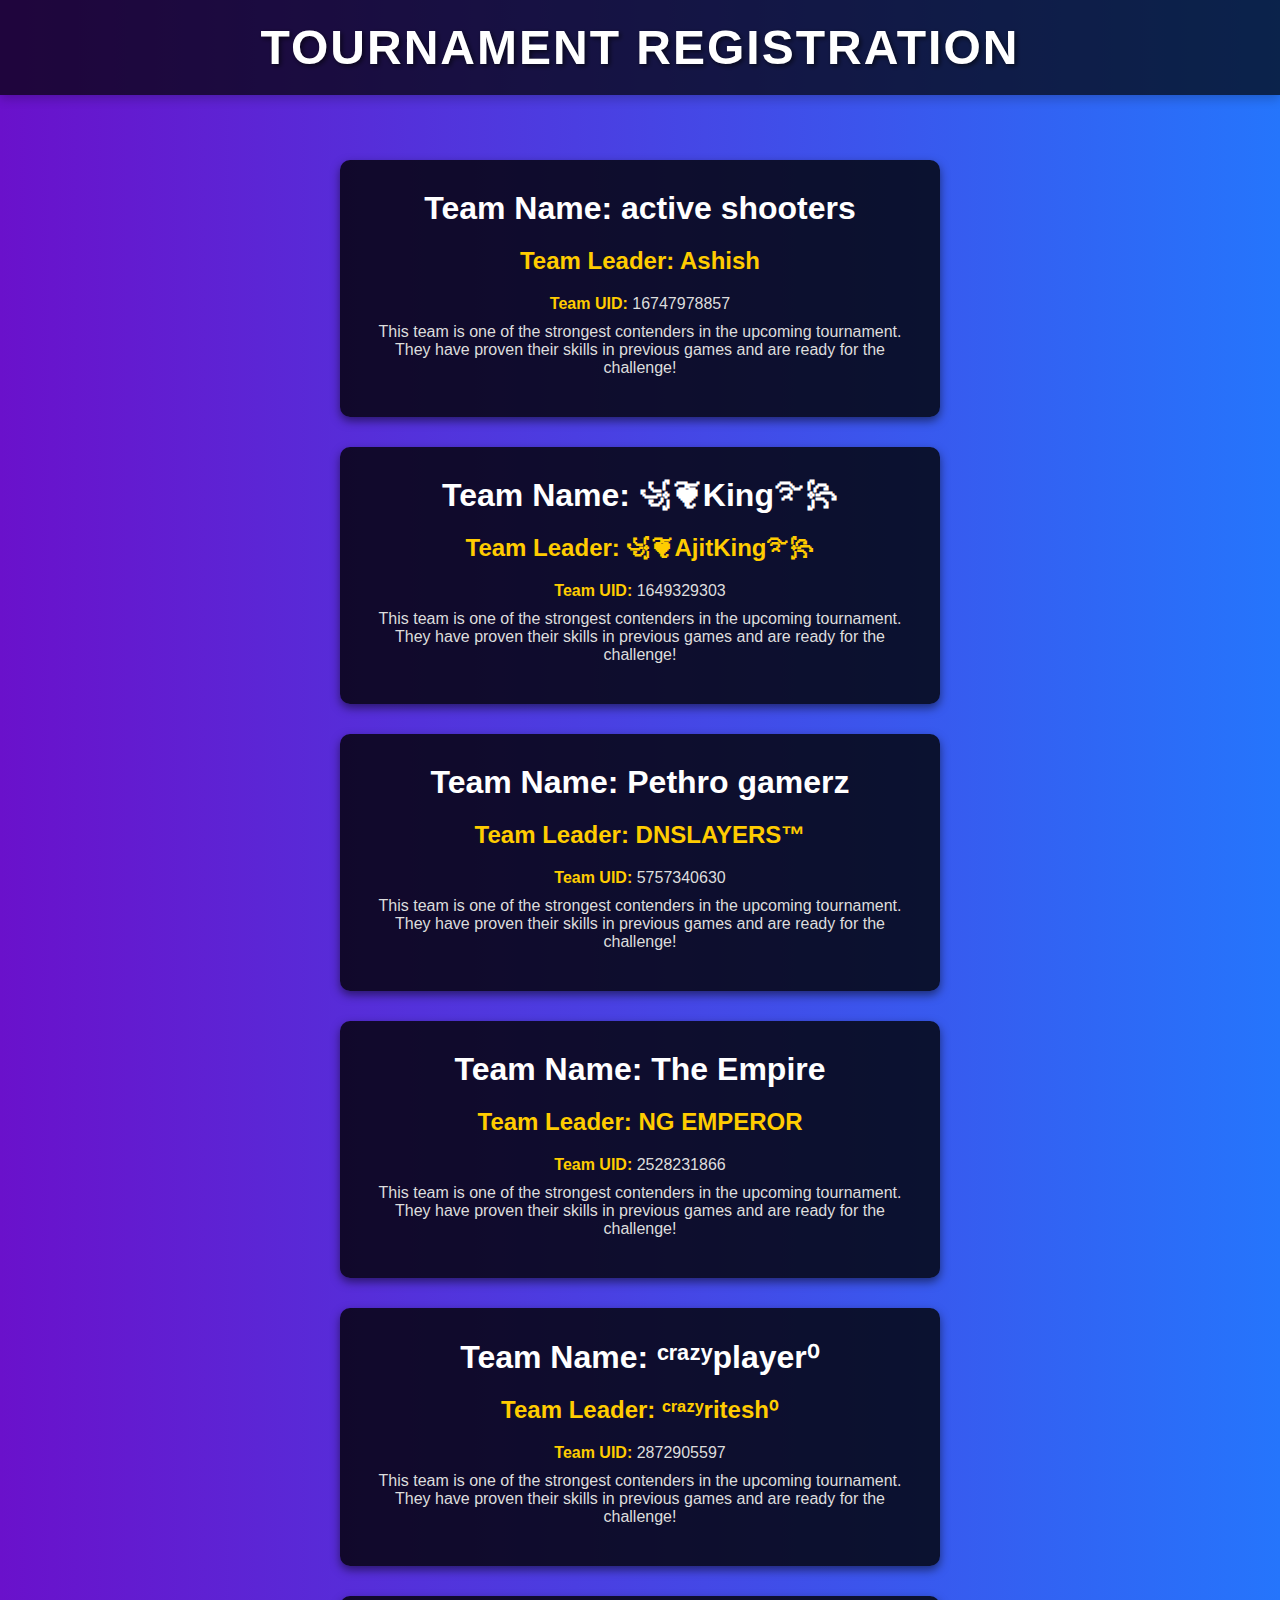
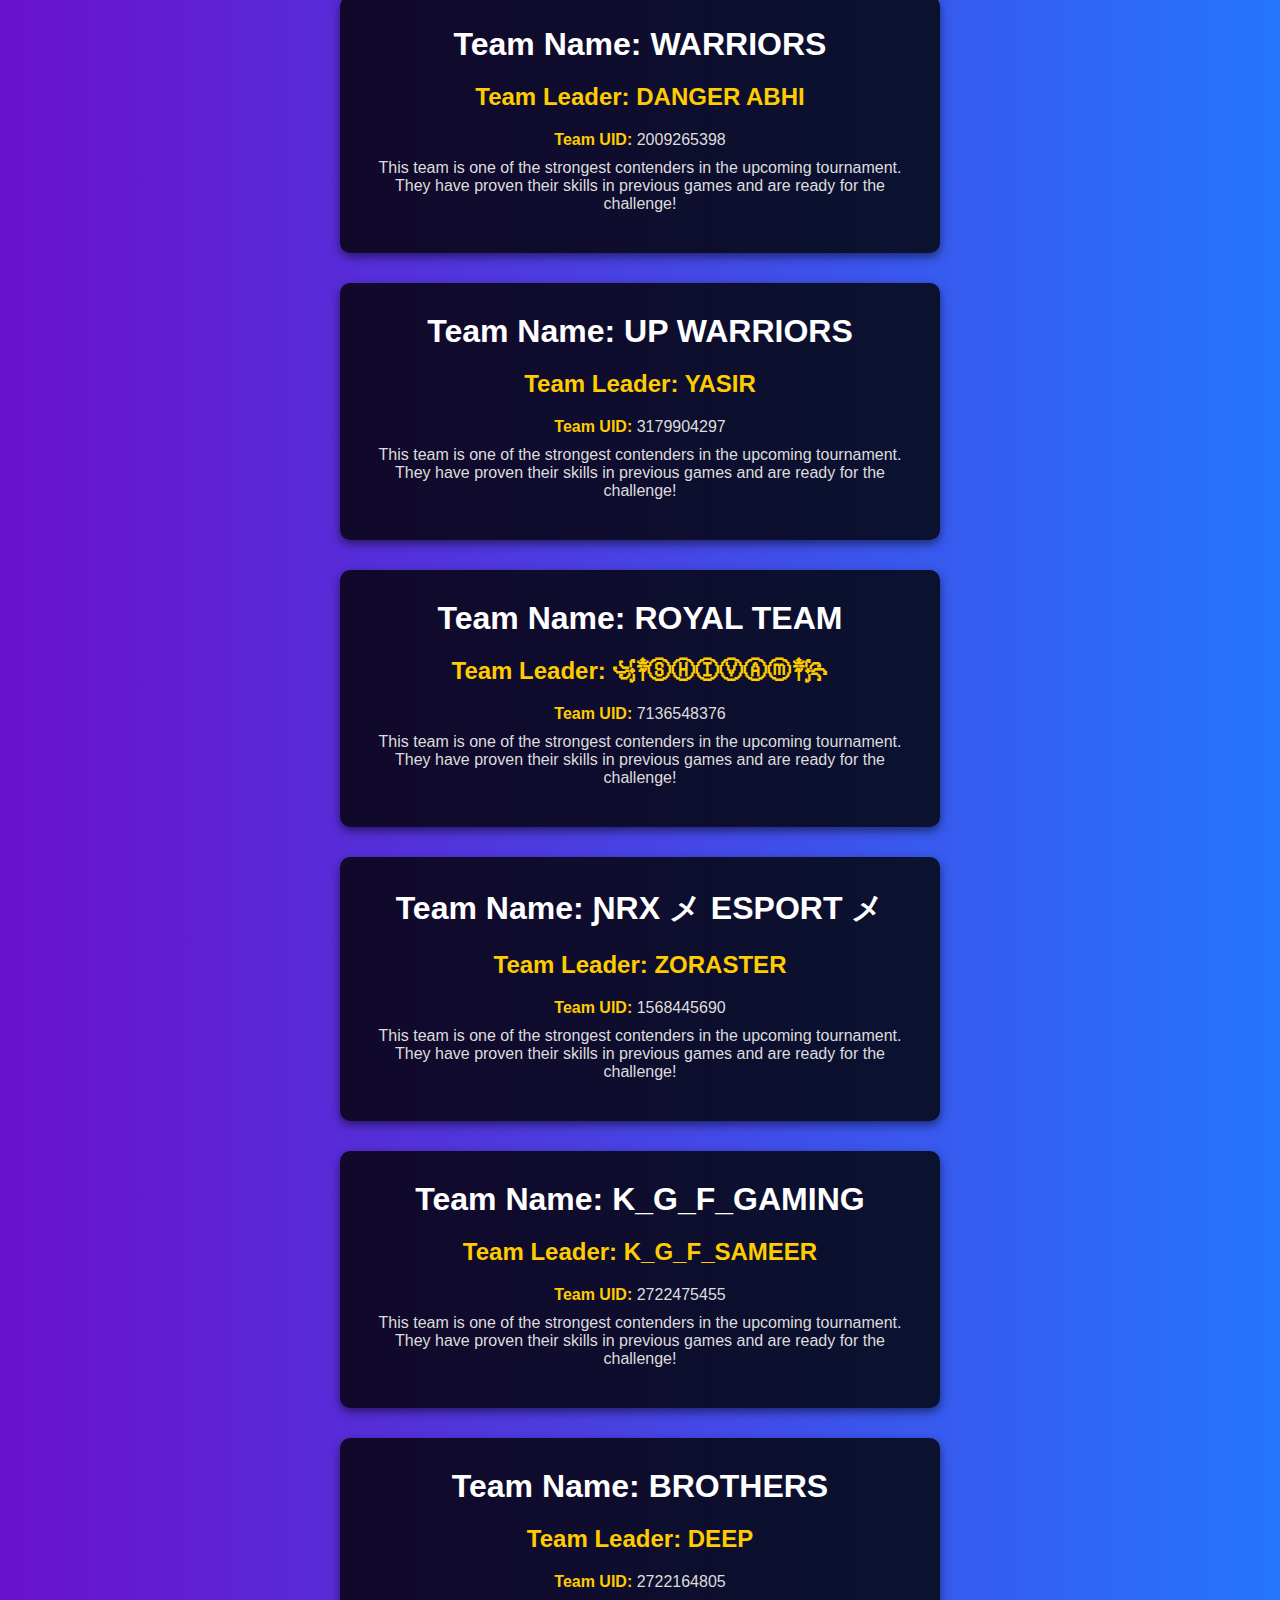
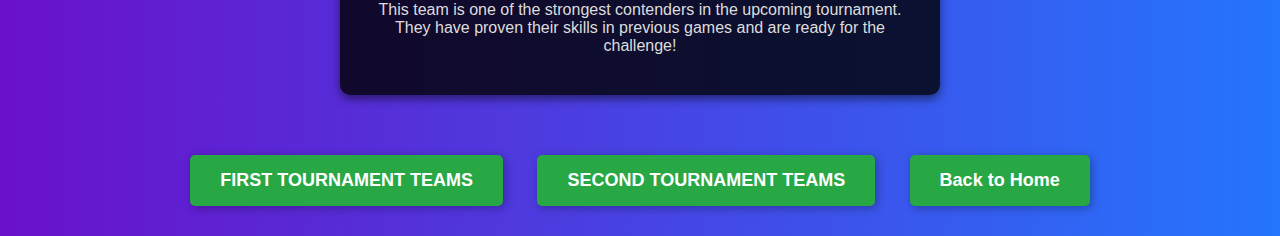
<file: teams.html>
<!DOCTYPE html>
<html lang="en">
<head>
  <meta charset="UTF-8" />
  <meta name="viewport" content="width=device-width, initial-scale=1.0"/>
  <title>New Team - Tournament Registration</title>
  <style>
    * {
      margin: 0;
      padding: 0;
      box-sizing: border-box;
    }

    body {
      font-family: 'Arial', sans-serif;
      background: linear-gradient(to right, #6a11cb, #2575fc);
      color: #fff;
      text-align: center;
      min-height: 100vh;
      padding-top: 130px;
      animation: fadeInBody 2s ease-out;
    }

    header {
      background-color: rgba(0, 0, 0, 0.7);
      color: white;
      padding: 20px 0;
      width: 100%;
      position: fixed;
      top: 0;
      text-align: center;
      z-index: 100;
      box-shadow: 0 4px 10px rgba(0, 0, 0, 0.2);
      animation: slideInHeader 1s ease-out;
    }

    h1 {
      font-size: 3rem;
      font-weight: bold;
      text-transform: uppercase;
      letter-spacing: 2px;
      text-shadow: 2px 2px 5px rgba(0, 0, 0, 0.6);
    }

    .team-card {
      background-color: rgba(0, 0, 0, 0.8);
      width: 90%;
      max-width: 600px;
      margin: 30px auto;
      padding: 30px;
      border-radius: 10px;
      box-shadow: 0 4px 10px rgba(0, 0, 0, 0.5);
      animation: fadeInCard 1s ease-out;
      color: #fff;
    }

    .team-card h3 {
      font-size: 2rem;
      margin-bottom: 10px;
    }

    .team-card h4 {
      font-size: 1.5rem;
      margin: 20px 0;
      color: #ffcc00;
    }

    .team-card p {
      font-size: 1rem;
      margin: 10px 0;
      color: #ddd;
    }

    .team-card p b {
      color: #ffcc00;
    }

    .animated-button {
      display: inline-block;
      margin: 30px 15px;
      padding: 15px 30px;
      font-size: 18px;
      font-weight: bold;
      color: white;
      background-color: #28a745;
      border: none;
      border-radius: 5px;
      cursor: pointer;
      transition: all 0.3s ease-in-out;
      box-shadow: 2px 2px 10px rgba(0, 0, 0, 0.3);
    }

    .animated-button:hover {
      background-color: #218838;
      transform: scale(1.1);
      box-shadow: 3px 3px 15px rgba(0, 0, 0, 0.4);
    }

    @keyframes fadeInBody {
      0% { opacity: 0; }
      100% { opacity: 1; }
    }

    @keyframes slideInHeader {
      0% {
        transform: translateY(-50px);
        opacity: 0;
      }
      100% {
        transform: translateY(0);
        opacity: 1;
      }
    }

    @keyframes fadeInCard {
      0% {
        opacity: 0;
        transform: translateY(30px);
      }
      100% {
        opacity: 1;
        transform: translateY(0);
      }
    }
  </style>
</head>
<body>
  <header>
    <h1> Tournament Registration</h1>
  </header>

  <div class="team-card">
    <h3>Team Name: active shooters</h3>
    <h4>Team Leader: Ashish</h4>
    <p><b>Team UID:</b> 16747978857</p>
    <p>This team is one of the strongest contenders in the upcoming tournament. They have proven their skills in previous games and are ready for the challenge!</p>
  </div>

  <div class="team-card">
    <h3>Team Name: ꧁❦King࿐꧂</h3>
    <h4>Team Leader: ꧁❦AjitKing࿐꧂</h4>
    <p><b>Team UID:</b> 1649329303</p>
    <p>This team is one of the strongest contenders in the upcoming tournament. They have proven their skills in previous games and are ready for the challenge!</p>
  </div>

  <div class="team-card">
    <h3>Team Name: Pethro gamerz</h3>
    <h4>Team Leader: DNSLAYERS™</h4>
    <p><b>Team UID:</b> 5757340630</p>
    <p>This team is one of the strongest contenders in the upcoming tournament. They have proven their skills in previous games and are ready for the challenge!</p>
  </div>

  <div class="team-card">
    <h3>Team Name: The Empire</h3>
    <h4>Team Leader: NG EMPEROR</h4>
    <p><b>Team UID:</b> 2528231866</p>
    <p>This team is one of the strongest contenders in the upcoming tournament. They have proven their skills in previous games and are ready for the challenge!</p>
  </div>

  <div class="team-card">
    <h3>Team Name: ᶜʳᵃᶻʸplayer⁰</h3>
    <h4>Team Leader: ᶜʳᵃᶻʸritesh⁰</h4>
    <p><b>Team UID:</b> 2872905597</p>
    <p>This team is one of the strongest contenders in the upcoming tournament. They have proven their skills in previous games and are ready for the challenge!</p>
  </div>

  <div class="team-card">
    <h3>Team Name: WARRIORS</h3>
    <h4>Team Leader: DANGER ABHI</h4>
    <p><b>Team UID:</b> 2009265398</p>
    <p>This team is one of the strongest contenders in the upcoming tournament. They have proven their skills in previous games and are ready for the challenge!</p>
  </div>

  <div class="team-card">
    <h3>Team Name: UP WARRIORS</h3>
    <h4>Team Leader: YASIR</h4>
    <p><b>Team UID:</b> 3179904297</p>
    <p>This team is one of the strongest contenders in the upcoming tournament. They have proven their skills in previous games and are ready for the challenge!</p>
  </div>

  <div class="team-card">
    <h3>Team Name: ROYAL TEAM</h3>
    <h4>Team Leader: ꧁༒ⓈⒽⒾⓋⒶⓜ༒꧂</h4>
    <p><b>Team UID:</b> 7136548376</p>
    <p>This team is one of the strongest contenders in the upcoming tournament. They have proven their skills in previous games and are ready for the challenge!</p>
  </div>

  <div class="team-card">
    <h3>Team Name: ƝRX メ ESPORT  メ</h3>
    <h4>Team Leader: ZORASTER</h4>
    <p><b>Team UID:</b> 1568445690</p>
    <p>This team is one of the strongest contenders in the upcoming tournament. They have proven their skills in previous games and are ready for the challenge!</p>
  </div>

  <div class="team-card">
    <h3>Team Name: K_G_F_GAMING</h3>
    <h4>Team Leader: K_G_F_SAMEER</h4>
    <p><b>Team UID:</b> 2722475455</p>
    <p>This team is one of the strongest contenders in the upcoming tournament. They have proven their skills in previous games and are ready for the challenge!</p>
  </div>

  <div class="team-card">
    <h3>Team Name: BROTHERS</h3>
    <h4>Team Leader: DEEP</h4>
    <p><b>Team UID:</b> 2722164805</p>
    <p>This team is one of the strongest contenders in the upcoming tournament. They have proven their skills in previous games and are ready for the challenge!</p>
  </div>

  <button class="animated-button" onclick="window.location.href='firstour.html'">FIRST TOURNAMENT TEAMS</button>
  <button class="animated-button" onclick="window.location.href='sectour.html'">SECOND TOURNAMENT TEAMS</button>
  <button class="animated-button" onclick="window.location.href='index.html'">Back to Home</button>
</body>
</html>
</file>
<file: register.css>
body {
    margin: 0;
    font-family: Arial, sans-serif;
}

/* Header Styling */
header {
    background-color: #333;
    color: #fff;
    padding: 20px;
    text-align: center;
}

header h1 {
    margin: 0;
    font-size: 2rem;
}

/* Navigation Styling */
nav ul {
    list-style-type: none;
    padding: 0;
    margin: 0;
    display: flex;
    justify-content: center;
    flex-wrap: wrap; /* To handle wrapping on small screens */
    background-color: #444;
}

nav ul li {
    margin: 0;
}

nav ul li a {
    text-decoration: none;
    color: white;
    padding: 10px 20px;
    display: block;
    transition: background-color 0.3s, color 0.3s;
}

nav ul li a:hover {
    background-color: #ff6347; /* Tomato color for hover effect */
    color: #fff;
}

/* Form Section Styles */
form {
    display: flex;
    flex-wrap: wrap;
    justify-content: space-between;
    gap: 20px;
}

form h3 {
    width: 100%;
    font-size: 20px;
    color: #0073e6;
    border-bottom: 2px solid #0073e6;
    margin-top: 20px;
    margin-bottom: 10px;
    padding-bottom: 5px;
}

label {
    display: block;
    font-weight: bold;
    margin-bottom: 5px;
    font-size: 14px;
    color: #333;
}

input[type="text"],
select {
    width: 100%;
    padding: 10px;
    margin-bottom: 15px;
    border: 1px solid #ccc;
    border-radius: 5px;
    font-size: 14px;
    box-shadow: inset 0 2px 5px rgba(0, 0, 0, 0.1);
}

.participant {
    width: 48%;
    background-color: #f9f9f9;
    padding: 50px;
    border: 1px solid #ddd;
    border-radius: 8px;
    box-shadow: 0 50px 6px rgba(0, 0, 0, 0.1);
}

.participant:nth-child(odd) {
    background-color: #ffffff;
}

button[type="submit"] {
    width: 100%;
    padding: 12px;
    background-color: #0073e6;
    color: white;
    border: none;
    border-radius: 8px;
    cursor: pointer;
    font-size: 16px;
    font-weight: bold;
    transition: background-color 0.3s ease;
}

button[type="submit"]:hover {
    background-color: #005bb5;
}

/* Responsive Design for Participants */
@media (max-width: 768px) {
    .participant {
        width: 100%;
    }
}
</file>
<file: styles.css>
/* General Reset */
* {
  margin: 0;
  padding: 0;
  box-sizing: border-box;
}

body {
  font-family: 'Roboto', sans-serif;
  background-color: #121212;
  color: #f0f0f0;
  overflow-x: hidden;
}

/* Header Styling */
.header {
  background-color: #1f1f1f;
  padding: 20px;
  text-align: center;
  border-bottom: 2px solid orange;
  animation: slideDown 1s ease-out;
}

.header-title {
  font-family: 'Orbitron', sans-serif;
  font-size: 2rem;
  color: orange;
  margin-bottom: 10px;
}

/* Navigation Styling */
.nav {
  margin-top: 10px;
}

.nav-list {
  list-style: none;
  display: flex;
  justify-content: center;
  gap: 20px;
  flex-wrap: wrap;
  animation: slideIn 1.2s ease-out;
}

.nav-link {
  color: #fff;
  text-decoration: none;
  font-weight: bold;
  padding: 8px 16px;
  border-radius: 5px;
  transition: background 0.3s, transform 0.3s;
}

.nav-link:hover {
  background-color: orange;
  color: black;
  transform: scale(1.1);
}

/* Main Section Styling */
.main {
  padding: 40px 20px;
}

.main-heading {
  font-size: 2rem;
  margin-bottom: 10px;
  color: #ffa500;
  text-align: center;
  animation: fadeIn 1s ease forwards;
}

.main-text {
  text-align: center;
  font-size: 1.1rem;
  margin-bottom: 30px;
  opacity: 0;
  animation: fadeIn 1.5s ease forwards;
  animation-delay: 0.3s;
}

.insta-frame {
  max-width: 100%;
  height: auto;
  margin-bottom: 20px;
  border: 5px solid #ccc;
  box-shadow: 0 4px 8px rgba(0, 0, 0, 0.3);
  border-radius: 10px;
  opacity: 0;
  transform: translateY(20px);
  animation: fadeUp 0.8s ease forwards;
}

.insta-frame:nth-of-type(2) {
  animation-delay: 0.3s;
}

.insta-frame:nth-of-type(3) {
  animation-delay: 0.6s;
}

.center-content {
  display: flex;
  flex-direction: column;
  align-items: center;
}

.main-button {
  background-color: orange;
  color: black;
  font-weight: bold;
  padding: 12px 24px;
  margin: 20px 0;
  border: none;
  border-radius: 8px;
  text-decoration: none;
  font-size: 1rem;
  transition: transform 0.3s ease;
  animation: bounceIn 1s ease;
}

.main-button:hover {
  transform: scale(1.05) rotate(-1deg);
}

/* Footer Styling */
.footer {
  background-color: #1f1f1f;
  padding: 20px;
  text-align: center;
  border-top: 2px solid orange;
  animation: fadeIn 1.5s ease;
}

.footer-text {
  color: #ccc;
  font-size: 0.9rem;
}

/* Animations */
@keyframes fadeIn {
  0% {
    opacity: 0;
  }
  100% {
    opacity: 1;
  }
}

@keyframes fadeUp {
  0% {
    opacity: 0;
    transform: translateY(40px);
  }
  100% {
    opacity: 1;
    transform: translateY(0);
  }
}

@keyframes slideDown {
  from {
    opacity: 0;
    transform: translateY(-30px);
  }
  to {
    opacity: 1;
    transform: translateY(0);
  }
}

@keyframes slideIn {
  from {
    opacity: 0;
    transform: translateX(-50px);
  }
  to {
    opacity: 1;
    transform: translateX(0);
  }
}

@keyframes bounceIn {
  0% {
    transform: scale(0.9);
    opacity: 0;
  }
  60% {
    transform: scale(1.05);
    opacity: 1;
  }
  100% {
    transform: scale(1);
  }
}

/* Responsive Design */
@media (max-width: 768px) {
  .header-title {
    font-size: 1.5rem;
  }

  .nav-link {
    padding: 10px;
    font-size: 0.9rem;
  }

  .main-heading {
    font-size: 1.5rem;
  }

  .main-text {
    font-size: 0.9rem;
  }

  .main-button {
    font-size: 0.9rem;
    padding: 8px 16px;
  }
}
</file>
